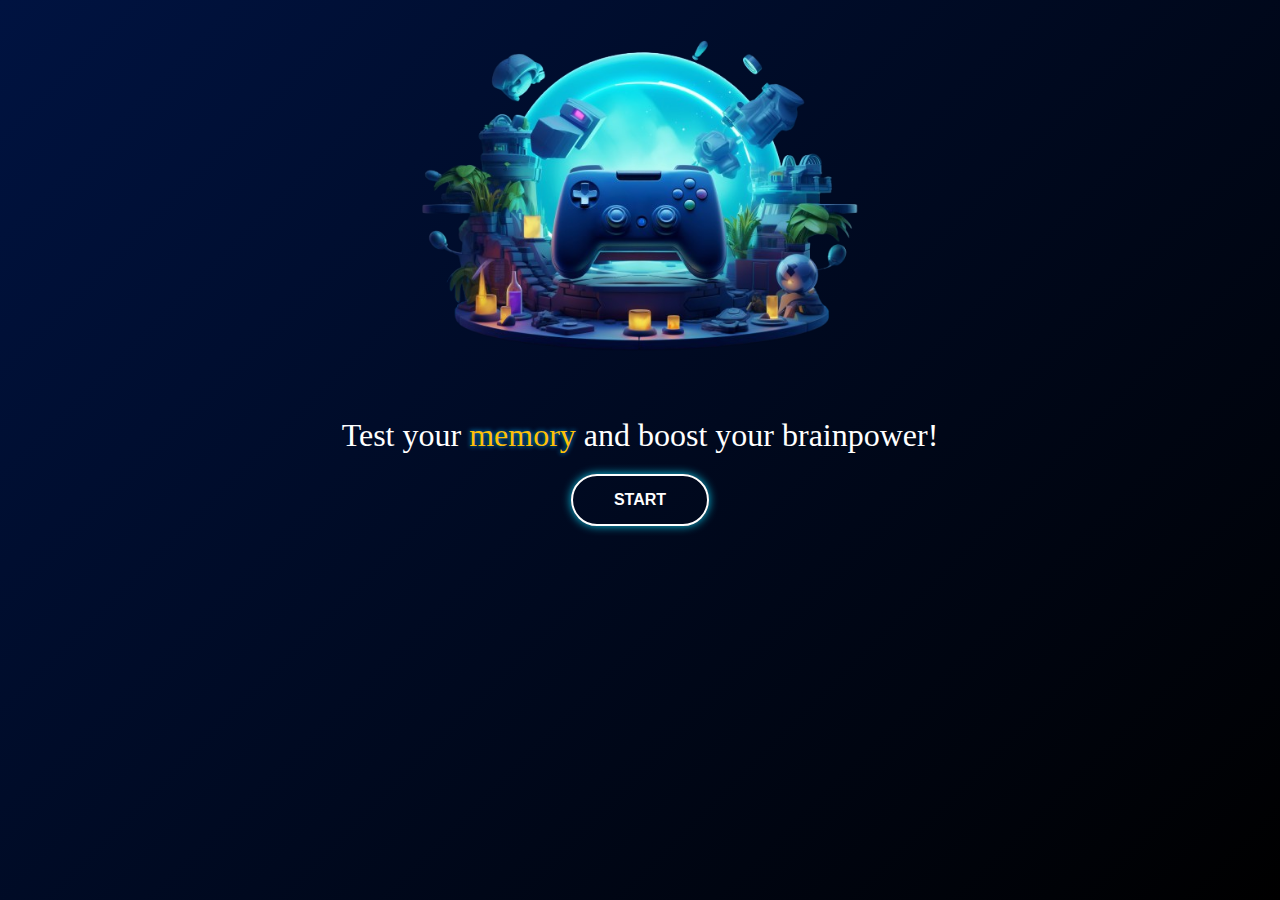
<file: index.html>
<!DOCTYPE html>
<html lang="en">
  <head>
    <meta charset="UTF-8" />
    <meta name="viewport" content="width=device-width, initial-scale=1.0" />
    <link rel="icon" href="./images/icon.png" />
    <title>Memory Game</title>
    <link rel="stylesheet" href="./css/style.css" />
  </head>
  <body>
    <div class="image">
      <img src="./images/langing.png" alt="landing image" />
    </div>
    <p class="text-landing">
      Test your <span>memory</span> and boost your brainpower!
    </p>
    <a href="game.html" class="btn">
      <div class="original">start</div>
      <div class="letters">
        <span>s</span>
        <span>t</span>
        <span>a</span>
        <span>r</span>
        <span>t</span>
      </div>
    </a>
  </body>
</html>
</file>
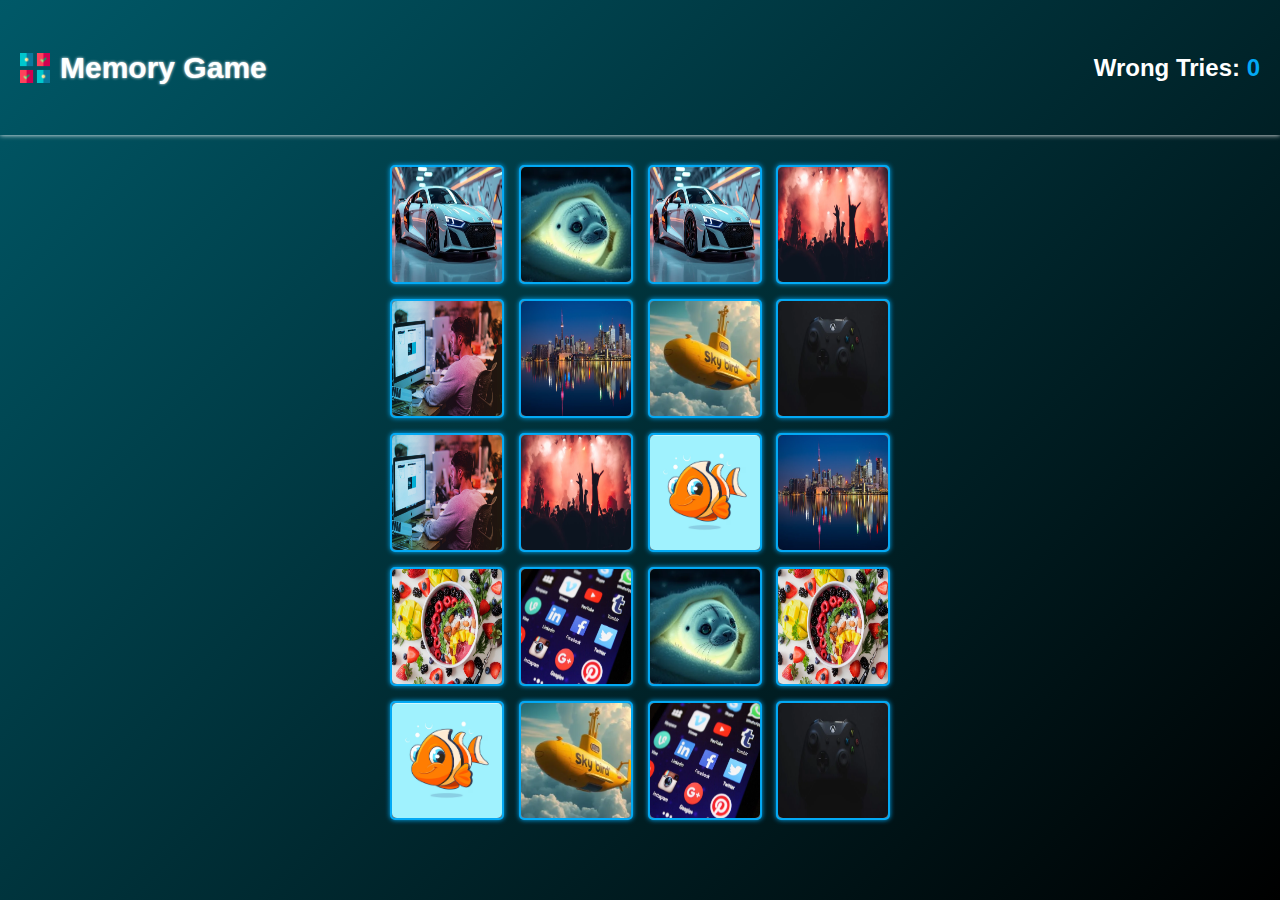
<file: game.html>
<!DOCTYPE html>
<html lang="en">
  <head>
    <meta charset="UTF-8" />
    <meta name="viewport" content="width=device-width, initial-scale=1.0" />
    <title>Memory Game</title>
    <link rel="icon" href="./images/icon.png" />
    <link rel="stylesheet" href="./css/gameStyle.css" />
  </head>
  <body>
    <div class="info-container">
      <div class="logo">
        <img src="./images/icon.png" alt="logo" />
        <p>Memory Game</p>
      </div>
      <div class="tries">Wrong Tries: <span>0</span></div>
    </div>
    <!-- Blocks Container -->
    <div class="memory-game-blocks">
      <div class="game-block" data-technology="image1">
        <div class="face front"></div>
        <div class="face back">
          <img decoding="async" src="images/image1.PNG" alt="image 1" />
        </div>
      </div>
      <div class="game-block" data-technology="image1">
        <div class="face front"></div>
        <div class="face back">
          <img decoding="async" src="images/image1.PNG" alt="image 1" />
        </div>
      </div>
      <div class="game-block" data-technology="image2">
        <div class="face front"></div>
        <div class="face back">
          <img decoding="async" src="images/image2.PNG" alt="image 2" />
        </div>
      </div>
      <div class="game-block" data-technology="image2">
        <div class="face front"></div>
        <div class="face back">
          <img decoding="async" src="images/image2.PNG" alt="image 2" />
        </div>
      </div>
      <div class="game-block" data-technology="image3">
        <div class="face front"></div>
        <div class="face back">
          <img decoding="async" src="images/image3.PNG" alt="image 3" />
        </div>
      </div>
      <div class="game-block" data-technology="image3">
        <div class="face front"></div>
        <div class="face back">
          <img decoding="async" src="images/image3.PNG" alt="image 3" />
        </div>
      </div>
      <div class="game-block" data-technology="image4">
        <div class="face front"></div>
        <div class="face back">
          <img decoding="async" src="images/image4.PNG" alt="image 4" />
        </div>
      </div>
      <div class="game-block" data-technology="image4">
        <div class="face front"></div>
        <div class="face back">
          <img decoding="async" src="images/image4.PNG" alt="image 4" />
        </div>
      </div>
      <div class="game-block" data-technology="image5">
        <div class="face front"></div>
        <div class="face back">
          <img decoding="async" src="images/image5.PNG" alt="image 5" />
        </div>
      </div>
      <div class="game-block" data-technology="image5">
        <div class="face front"></div>
        <div class="face back">
          <img decoding="async" src="images/image5.PNG" alt="image 5" />
        </div>
      </div>
      <div class="game-block" data-technology="image6">
        <div class="face front"></div>
        <div class="face back">
          <img decoding="async" src="images/image6.PNG" alt="image 6" />
        </div>
      </div>
      <div class="game-block" data-technology="image6">
        <div class="face front"></div>
        <div class="face back">
          <img decoding="async" src="images/image6.PNG" alt="image 6" />
        </div>
      </div>
      <div class="game-block" data-technology="image7">
        <div class="face front"></div>
        <div class="face back">
          <img decoding="async" src="images/image7.jpeg" alt="image 7" />
        </div>
      </div>
      <div class="game-block" data-technology="image7">
        <div class="face front"></div>
        <div class="face back">
          <img decoding="async" src="images/image7.jpeg" alt="image 7" />
        </div>
      </div>
      <div class="game-block" data-technology="image8">
        <div class="face front"></div>
        <div class="face back">
          <img decoding="async" src="images/image8.PNG" alt="image 8" />
        </div>
      </div>
      <div class="game-block" data-technology="image8">
        <div class="face front"></div>
        <div class="face back">
          <img decoding="async" src="images/image8.PNG" alt="image 8" />
        </div>
      </div>
      <div class="game-block" data-technology="image9">
        <div class="face front"></div>
        <div class="face back">
          <img decoding="async" src="images/image9.PNG" alt="image 9" />
        </div>
      </div>
      <div class="game-block" data-technology="image9">
        <div class="face front"></div>
        <div class="face back">
          <img decoding="async" src="./images/image9.PNG" alt="image 9" />
        </div>
      </div>
      <div class="game-block" data-technology="image10">
        <div class="face front"></div>
        <div class="face back">
          <img decoding="async" src="images/image10.PNG" alt="image 10" />
        </div>
      </div>
      <div class="game-block" data-technology="image10">
        <div class="face front"></div>
        <div class="face back">
          <img decoding="async" src="./images/image10.PNG" alt="image 10" />
        </div>
      </div>
    </div>
    <audio id="success" src="sound/success.mp3" preload="auto"></audio>
    <audio id="fail" src="sound/fail.mp3" preload="auto"></audio>
    <audio id="win" src="sound/win.mp3" preload="auto"></audio>
    <script src="main.js"></script>
  </body>
</html>
</file>
<file: css/style.css>
* {
  box-sizing: border-box;
  margin: 0;
  padding: 0;
}
body {
  font-family: Arial;
  background-image: linear-gradient(135deg, #001341, #000000);
  min-height: 100vh;
  padding: 40px 0px;
}
/* -------------------------------------------- */
.image {
  width: 500px;
  max-width: 95%;
  margin: 0px auto 40px;
  animation: moveUpDown 5s ease-in-out alternate infinite;
}
.image img {
  width: 100%;
  max-width: 100%;
}
@keyframes moveUpDown {
  0%,
  100% {
    transform: translateY(0);
  }
  50% {
    transform: translateY(-20px); /* move 20px up */
  }
}
/* -------------------------------------------- */
.text-landing {
  color: white;
  width: 90%;
  margin: 0px auto;
  text-align: center;
  font-size: 32px;
  font-family: cursive;
}
.text-landing span {
  color: #ffc107;
  text-shadow: 0px 0px 5px #03a9f4;
}
/* -------------------------------------------- */
/* start button */
.btn {
  width: fit-content;
  margin: 20px auto;
  display: block;
  background-color: transparent;
  cursor: pointer;
  border: 2px solid white;
  border-radius: 30px;
  font-weight: 900;
  overflow: hidden;
  padding: 15px 40px;
  position: relative;
  text-transform: uppercase;
  text-decoration: none;
  color: white;
  box-shadow: 0px 0px 10px #0ac1e1;
}
.btn .original {
  background: transparent;
  display: flex;
  justify-content: center;
  align-items: center;
  position: absolute;
  transition-duration: 0.3s;
  inset: 0;
}
.btn:hover .original {
  transform: translateY(100%);
}
.btn .letters {
  display: flex;
  color: #fff;
}
.btn span {
  opacity: 0;
  transform: translateY(-15px);
  transition-duration: 0.3s;
}

.btn span:nth-child(2n) {
  transform: translateY(15px);
}

.btn:hover span {
  opacity: 1;
  transform: translateY(0);
}

.btn:hover span:nth-child(2) {
  transition-delay: 0.1s;
}

.btn:hover span:nth-child(3) {
  transition-delay: 0.2s;
}

.btn:hover span:nth-child(4) {
  transition-delay: 0.3s;
}

.btn:hover span:nth-child(5) {
  transition-delay: 0.4s;
}

.btn:hover span:nth-child(6) {
  transition-delay: 0.5s;
}
/* -------------------------------------------- */
</file>
<file: css/gameStyle.css>
* {
  box-sizing: border-box;
  margin: 0;
}
body {
  font-family: Arial;
  background-image: linear-gradient(135deg, #005968, #000000);
  min-height: 100vh;
}
/* -------------------------------------------- */
/* Start information container */
.info-container {
  width: 100%;
  height: 15vh;
  margin-bottom: 20px;
  padding: 5px 20px;
  font-size: 24px;
  display: flex;
  justify-content: space-between;
  align-items: center;
  box-shadow: 0px 0px 5px white;
  font-weight: bold;
}
.info-container .logo {
  display: flex;
  justify-content: center;
  align-items: center;
  gap: 10px;
}
.info-container img {
  width: 30px;
}
.info-container .logo p {
  color: white;
  font-size: 30px;
  text-shadow: 0px 0px 3px white;
}
@media (max-width: 690px) {
  .info-container {
    font-size: 15px;
  }
  .info-container .logo p {
    font-size: 15px;
  }
}
.info-container .tries {
  color: white;
}
.info-container .tries span {
  color: #03a9f4;
}
/* Start information container */
/* -------------------------------------------- */
/* Start blocks container styleing */
.memory-game-blocks {
  width: 500px;
  max-width: 90%;
  height: 75vh;
  margin: 0px auto;
  padding: 10px 0px;
  display: grid;
  grid-template-columns: repeat(4, 1fr);
  gap: 15px;
}

.memory-game-blocks.no-clicking {
  pointer-events: none;
}
/* End blocks container styleing */
/* -------------------------------------------- */
/* Start each block styleing */
.memory-game-blocks .game-block {
  transition: transform 0.5s;
  transform-style: preserve-3d;
  cursor: pointer;
  position: relative;
}
.memory-game-blocks .game-block .front {
  background-color: black;
}
.memory-game-blocks .game-block .front:before {
  content: "?";
  color: #fff;
  font-size: 60px;
}
@media (max-width: 500px) {
  .memory-game-blocks .game-block .front:before {
    font-size: 40px;
  }
}
.memory-game-blocks .game-block .back {
  background-color: #607d8b;
  transform: rotateY(180deg);
}
.memory-game-blocks .game-block .back img {
  max-width: 100%;
  max-height: 100%;
  width: 100%;
  height: 100%;
  border-radius: 5px;
}
.memory-game-blocks .game-block .face {
  position: absolute;
  width: 100%;
  height: 100%;
  text-align: center;
  backface-visibility: hidden;
  border: 2px solid #03a9f4;
  border-radius: 5px;
  display: flex;
  justify-content: center;
  align-items: center;
  user-select: none;
  box-shadow: 0px 0px 5px #03a9f4;
}
.memory-game-blocks .game-block.is-flipped,
.memory-game-blocks .game-block.has-match {
  -webkit-transform: rotateY(180deg);
  -moz-transform: rotateY(180deg);
  transform: rotateY(180deg);
  pointer-events: none;
}
/* End each block styleing */
/* -------------------------------------------- */
</file>
